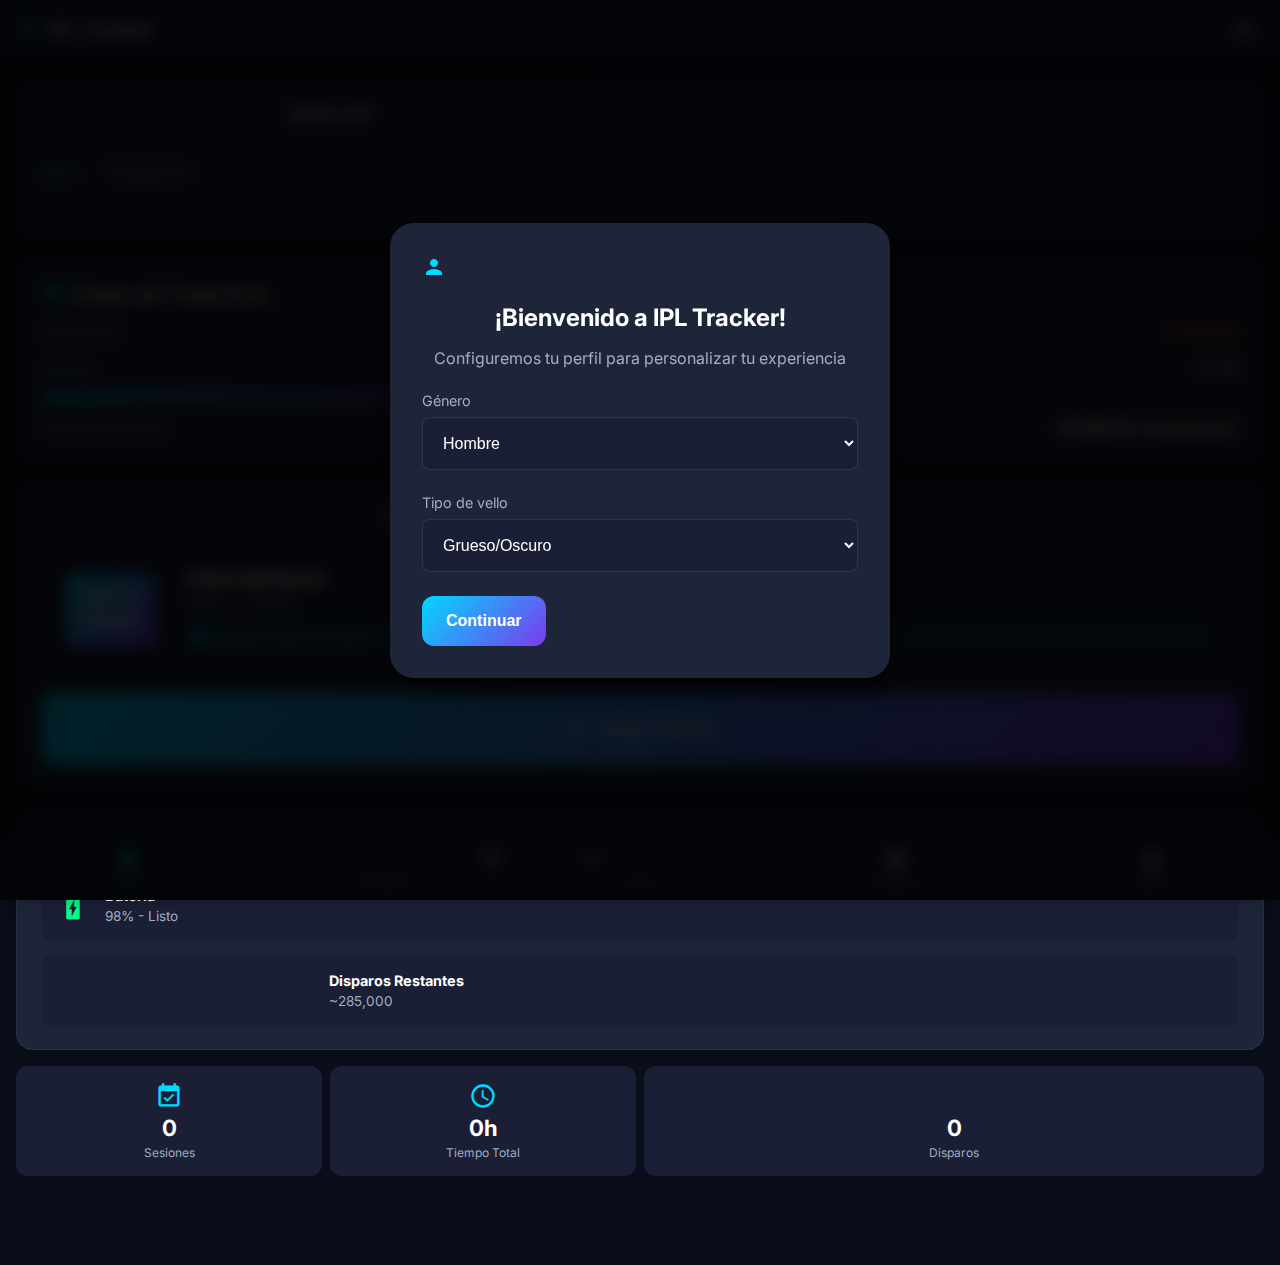
<file: indesx.html>
<!DOCTYPE html>
<html lang="es">
<head>
    <meta charset="UTF-8">
    <meta name="viewport" content="width=device-width, initial-scale=1.0, maximum-scale=1.0, user-scalable=no">
    <meta name="apple-mobile-web-app-capable" content="yes">
    <meta name="apple-mobile-web-app-status-bar-style" content="black-translucent">
    <meta name="apple-mobile-web-app-title" content="IPL Tracker">
    <meta name="theme-color" content="#0a0e1a">
    <meta name="description" content="Gestión inteligente de tratamiento IPL offline-first">
    
    <title>IPL Tracker - Gestión Inteligente</title>
    
    <link rel="manifest" href="/manifest.json">
    <link rel="stylesheet" href="/css/styles.css">
    
    <!-- Apple Touch Icons -->
    <link rel="apple-touch-icon" href="/icons/icon-192.png">
    <link rel="apple-touch-icon" sizes="152x152" href="/icons/icon-152.png">
    <link rel="apple-touch-icon" sizes="180x180" href="/icons/icon-180.png">
    
    <!-- Preconnect para APIs externas -->
    <link rel="preconnect" href="https://api.open-meteo.com">
    
    <!-- Material Icons CDN -->
    <link href="https://fonts.googleapis.com/icon?family=Material+Icons" rel="stylesheet">
    <link href="https://fonts.googleapis.com/css2?family=Inter:wght@300;400;500;600;700&display=swap" rel="stylesheet">
</head>
<body>
    <!-- Pantalla de Instalación (iOS) -->
    <div id="installPrompt" class="install-prompt" style="display: none;">
        <div class="install-content">
            <span class="material-icons">add_to_home_screen</span>
            <h3>Instalar IPL Tracker</h3>
            <p>Para una mejor experiencia, instala la app:</p>
            <ol>
                <li>Toca el botón de <strong>Compartir</strong> <span class="material-icons">ios_share</span></li>
                <li>Selecciona <strong>"Añadir a pantalla de inicio"</strong></li>
            </ol>
            <button id="dismissInstall" class="btn-secondary">Entendido</button>
        </div>
    </div>

    <!-- Modal de Onboarding -->
    <div id="onboardingModal" class="modal" style="display: none;">
        <div class="modal-content onboarding">
            <div class="onboarding-step active" data-step="1">
                <span class="material-icons onboarding-icon">person</span>
                <h2>¡Bienvenido a IPL Tracker!</h2>
                <p>Configuremos tu perfil para personalizar tu experiencia</p>
                <div class="form-group">
                    <label>Género</label>
                    <select id="userGender">
                        <option value="male" selected>Hombre</option>
                        <option value="female">Mujer</option>
                    </select>
                </div>
                <div class="form-group">
                    <label>Tipo de vello</label>
                    <select id="hairType">
                        <option value="thin">Fino/Claro</option>
                        <option value="medium">Medio</option>
                        <option value="thick" selected>Grueso/Oscuro</option>
                    </select>
                </div>
                <button class="btn-primary" onclick="nextOnboardingStep()">Continuar</button>
            </div>

            <div class="onboarding-step" data-step="2">
                <span class="material-icons onboarding-icon">calendar_today</span>
                <h2>Disponibilidad</h2>
                <p>¿Cuándo puedes hacer tus sesiones?</p>
                <div class="form-group">
                    <label>
                        <input type="radio" name="availability" value="weekend" checked>
                        Solo fines de semana (Sábado + Domingo)
                    </label>
                    <label>
                        <input type="radio" name="availability" value="flexible">
                        Cualquier día (Personalizar después)
                    </label>
                </div>
                <p class="info-text">
                    <span class="material-icons">info</span>
                    Recomendamos el modo "Weekend Split": Piernas el sábado, Torso el domingo
                </p>
                <button class="btn-secondary" onclick="prevOnboardingStep()">Atrás</button>
                <button class="btn-primary" onclick="nextOnboardingStep()">Continuar</button>
            </div>

            <div class="onboarding-step" data-step="3">
                <span class="material-icons onboarding-icon">palette</span>
                <h2>Tipo de Piel (Fitzpatrick)</h2>
                <p>Selecciona el color que mejor coincida con tu brazo</p>
                <div id="fitzpatrickSelector" class="fitzpatrick-grid">
                    <div class="fitz-option" data-type="1" style="background: #f5d7c5;">
                        <span>I</span>
                        <small>Muy clara</small>
                    </div>
                    <div class="fitz-option" data-type="2" style="background: #edc5a8;">
                        <span>II</span>
                        <small>Clara</small>
                    </div>
                    <div class="fitz-option" data-type="3" style="background: #d5a47a;" class="selected">
                        <span>III</span>
                        <small>Media</small>
                    </div>
                    <div class="fitz-option" data-type="4" style="background: #ae7d4f;">
                        <span>IV</span>
                        <small>Olivácea</small>
                    </div>
                    <div class="fitz-option" data-type="5" style="background: #8b5a3c;">
                        <span>V</span>
                        <small>Oscura</small>
                    </div>
                    <div class="fitz-option" data-type="6" style="background: #5c3c2e;">
                        <span>VI</span>
                        <small>Muy oscura</small>
                    </div>
                </div>
                <p class="info-text">
                    <span class="material-icons">tips_and_updates</span>
                    Sube el brillo de tu pantalla al máximo y compara con tu antebrazo
                </p>
                <button class="btn-secondary" onclick="prevOnboardingStep()">Atrás</button>
                <button class="btn-primary" onclick="nextOnboardingStep()">Continuar</button>
            </div>

            <div class="onboarding-step" data-step="4">
                <span class="material-icons onboarding-icon">event</span>
                <h2>Fecha de Inicio</h2>
                <p>¿Cuándo quieres empezar tu tratamiento?</p>
                <div class="form-group">
                    <label>Fecha de primera sesión</label>
                    <input type="date" id="startDate" min="2025-12-17">
                </div>
                <div class="phase-preview">
                    <h3>Tu Plan Personalizado:</h3>
                    <div class="phase-item">
                        <span class="material-icons">flash_on</span>
                        <div>
                            <strong>Fase 1: Ataque</strong>
                            <p>12 semanas - Sesiones semanales</p>
                        </div>
                    </div>
                    <div class="phase-item">
                        <span class="material-icons">trending_down</span>
                        <div>
                            <strong>Fase 2: Transición</strong>
                            <p>8 semanas - Sesiones quincenales</p>
                        </div>
                    </div>
                    <div class="phase-item">
                        <span class="material-icons">check_circle</span>
                        <div>
                            <strong>Fase 3: Mantenimiento</strong>
                            <p>Sesiones mensuales</p>
                        </div>
                    </div>
                </div>
                <button class="btn-secondary" onclick="prevOnboardingStep()">Atrás</button>
                <button class="btn-primary" onclick="completeOnboarding()">¡Empezar!</button>
            </div>
        </div>
    </div>

    <!-- Barra Superior -->
    <header class="app-header">
        <div class="header-left">
            <h1><span class="material-icons">flash_on</span> IPL Tracker</h1>
        </div>
        <div class="header-right">
            <button id="menuBtn" class="icon-btn">
                <span class="material-icons">menu</span>
            </button>
        </div>
    </header>

    <!-- Navegación Principal -->
    <nav class="bottom-nav">
        <button class="nav-item active" data-view="dashboard">
            <span class="material-icons">home</span>
            <span>Inicio</span>
        </button>
        <button class="nav-item" data-view="calendar">
            <span class="material-icons">calendar_today</span>
            <span>Calendario</span>
        </button>
        <button class="nav-item" data-view="zones">
            <span class="material-icons">accessibility_new</span>
            <span>Zonas</span>
        </button>
        <button class="nav-item" data-view="progress">
            <span class="material-icons">photo_camera</span>
            <span>Progreso</span>
        </button>
        <button class="nav-item" data-view="settings">
            <span class="material-icons">settings</span>
            <span>Ajustes</span>
        </button>
    </nav>
    <!-- Contenedor Principal -->
    <main class="app-main">
        
        <!-- VISTA 1: DASHBOARD -->
        <section id="dashboard" class="view active">
            <!-- Widget UV -->
            <div class="card uv-card">
                <div class="card-header">
                    <span class="material-icons">light_mode</span>
                    <h3>Índice UV</h3>
                </div>
                <div class="uv-display">
                    <div id="uvValue" class="uv-value">--</div>
                    <div id="uvStatus" class="uv-status">Cargando...</div>
                </div>
                <div id="uvWarning" class="warning-banner" style="display: none;">
                    <span class="material-icons">warning</span>
                    <p>Nivel UV alto. Evita exposición solar antes/después de la sesión.</p>
                </div>
            </div>

            <!-- Estado de Misión -->
            <div class="card mission-card">
                <div class="card-header">
                    <span class="material-icons">flag</span>
                    <h3>Estado del Tratamiento</h3>
                </div>
                <div class="mission-status">
                    <div class="status-row">
                        <span class="label">Fase Actual:</span>
                        <span id="currentPhase" class="value phase-attack">ATAQUE</span>
                    </div>
                    <div class="status-row">
                        <span class="label">Semana:</span>
                        <span id="currentWeek" class="value">4 / 12</span>
                    </div>
                    <div class="progress-bar">
                        <div id="phaseProgress" class="progress-fill" style="width: 33%;"></div>
                    </div>
                    <div class="status-row">
                        <span class="label">Próximo Protocolo:</span>
                        <span id="nextProtocol" class="value">HOMBROS (Degradado)</span>
                    </div>
                </div>
            </div>

            <!-- Próxima Sesión -->
            <div class="card next-session-card">
                <div class="card-header">
                    <span class="material-icons">calendar_month</span>
                    <h3>Próxima Sesión</h3>
                </div>
                <div class="next-session">
                    <div class="session-date">
                        <span id="nextDay" class="day">SÁBADO</span>
                        <span id="nextDate" class="date">21 DIC</span>
                    </div>
                    <div class="session-details">
                        <h4 id="nextTarget">TREN INFERIOR</h4>
                        <p id="nextZones">Piernas + Glúteos</p>
                        <div class="session-prep">
                            <span class="material-icons">info</span>
                            <small>Recuerda rasurar el viernes por la noche</small>
                        </div>
                    </div>
                </div>
                <button id="startSessionBtn" class="btn-primary btn-large">
                    <span class="material-icons">play_arrow</span>
                    Iniciar Sesión
                </button>
            </div>

            <!-- Estado del Dispositivo -->
            <div class="card device-card">
                <div class="card-header">
                    <span class="material-icons">devices</span>
                    <h3>Dispositivo IPL</h3>
                </div>
                <div class="device-status">
                    <div class="status-item">
                        <span class="material-icons status-ready">battery_charging_full</span>
                        <div>
                            <strong>Batería</strong>
                            <p id="deviceBattery">98% - Listo</p>
                        </div>
                    </div>
                    <div class="status-item">
                        <span class="material-icons">tungsten</span>
                        <div>
                            <strong>Disparos Restantes</strong>
                            <p id="shotsRemaining">~285,000</p>
                        </div>
                    </div>
                </div>
            </div>

            <!-- Estadísticas Rápidas -->
            <div class="stats-grid">
                <div class="stat-card">
                    <span class="material-icons">event_available</span>
                    <div class="stat-value" id="totalSessions">0</div>
                    <div class="stat-label">Sesiones</div>
                </div>
                <div class="stat-card">
                    <span class="material-icons">schedule</span>
                    <div class="stat-value" id="totalTime">0h</div>
                    <div class="stat-label">Tiempo Total</div>
                </div>
                <div class="stat-card">
                    <span class="material-icons">local_fire_department</span>
                    <div class="stat-value" id="totalShots">0</div>
                    <div class="stat-label">Disparos</div>
                </div>
            </div>
        </section>

        <!-- VISTA 2: CALENDARIO -->
        <section id="calendar" class="view">
            <div class="calendar-header">
                <button id="prevMonth" class="icon-btn">
                    <span class="material-icons">chevron_left</span>
                </button>
                <h2 id="calendarMonth">Diciembre 2025</h2>
                <button id="nextMonth" class="icon-btn">
                    <span class="material-icons">chevron_right</span>
                </button>
            </div>

            <!-- Leyenda -->
            <div class="calendar-legend">
                <div class="legend-item">
                    <span class="legend-icon legs">🦵</span>
                    <span>Tren Inferior</span>
                </div>
                <div class="legend-item">
                    <span class="legend-icon torso">👕</span>
                    <span>Torso</span>
                </div>
                <div class="legend-item">
                    <span class="legend-icon shoulders">💪</span>
                    <span>+ Hombros</span>
                </div>
                <div class="legend-item">
                    <span class="legend-icon rest">💤</span>
                    <span>Descanso</span>
                </div>
            </div>

            <!-- Grid del Calendario -->
            <div class="calendar-grid" id="calendarGrid">
                <!-- Se genera dinámicamente con JavaScript -->
            </div>

            <!-- Detalles de Sesión Seleccionada -->
            <div id="sessionDetails" class="card session-details" style="display: none;">
                <div class="card-header">
                    <h3 id="detailDate">Sábado 21 Diciembre</h3>
                    <button id="closeDetails" class="icon-btn">
                        <span class="material-icons">close</span>
                    </button>
                </div>
                <div id="detailContent">
                    <!-- Contenido dinámico -->
                </div>
            </div>
        </section>

        <!-- VISTA 3: ASISTENTE DE ZONAS -->
        <section id="zones" class="view">
            <div class="card">
                <div class="card-header">
                    <span class="material-icons">accessibility_new</span>
                    <h3>Mapa Corporal</h3>
                </div>
                <p class="section-description">Toca una zona para ver configuración y técnica recomendada</p>
            </div>

            <!-- SVG del Cuerpo -->
            <div class="body-map-container">
                <svg id="bodyMap" viewBox="0 0 300 600" xmlns="http://www.w3.org/2000/svg">
                    <!-- Cabeza -->
                    <circle cx="150" cy="40" r="25" fill="#1a1f35" stroke="#00d9ff" stroke-width="2"/>
                    
                    <!-- Cuello -->
                    <rect x="140" y="65" width="20" height="15" fill="#1a1f35" stroke="#00d9ff" stroke-width="1"/>
                    
                    <!-- Hombros (Zona Clave - Degradado) -->
                    <g id="zone-shoulders" class="body-zone clickable">
                        <ellipse cx="115" cy="95" rx="30" ry="20" fill="#2a3f5f" stroke="#ffa500" stroke-width="3" class="zone-highlight"/>
                        <ellipse cx="185" cy="95" rx="30" ry="20" fill="#2a3f5f" stroke="#ffa500" stroke-width="3" class="zone-highlight"/>
                        <text x="150" y="100" text-anchor="middle" fill="white" font-size="20">💪</text>
                    </g>
                    
                    <!-- Brazos -->
                    <g id="zone-arms" class="body-zone clickable">
                        <rect x="85" y="95" width="15" height="80" rx="7" fill="#1a1f35" stroke="#00d9ff" stroke-width="2"/>
                        <rect x="200" y="95" width="15" height="80" rx="7" fill="#1a1f35" stroke="#00d9ff" stroke-width="2"/>
                    </g>
                    
                    <!-- Pecho -->
                    <g id="zone-chest" class="body-zone clickable">
                        <rect x="110" y="80" width="80" height="60" rx="10" fill="#2a3f5f" stroke="#00d9ff" stroke-width="2" class="zone-highlight"/>
                        <text x="150" y="115" text-anchor="middle" fill="white" font-size="20">👕</text>
                    </g>
                    
                    <!-- Abdomen -->
                    <g id="zone-abdomen" class="body-zone clickable">
                        <rect x="115" y="140" width="70" height="70" rx="8" fill="#2a3f5f" stroke="#00d9ff" stroke-width="2" class="zone-highlight"/>
                        <line x1="150" y1="155" x2="150" y2="200" stroke="#00d9ff" stroke-width="1" opacity="0.3"/>
                        <line x1="130" y1="175" x2="170" y2="175" stroke="#00d9ff" stroke-width="1" opacity="0.3"/>
                    </g>
                    
                    <!-- Glúteos -->
                    <g id="zone-glutes" class="body-zone clickable">
                        <ellipse cx="135" cy="225" rx="20" ry="25" fill="#2a3f5f" stroke="#00d9ff" stroke-width="2" class="zone-highlight"/>
                        <ellipse cx="165" cy="225" rx="20" ry="25" fill="#2a3f5f" stroke="#00d9ff" stroke-width="2" class="zone-highlight"/>
                    </g>
                    
                    <!-- Muslos -->
                    <g id="zone-thighs" class="body-zone clickable">
                        <rect x="115" y="250" width="30" height="100" rx="15" fill="#2a3f5f" stroke="#00d9ff" stroke-width="2" class="zone-highlight"/>
                        <rect x="155" y="250" width="30" height="100" rx="15" fill="#2a3f5f" stroke="#00d9ff" stroke-width="2" class="zone-highlight"/>
                        <text x="150" y="305" text-anchor="middle" fill="white" font-size="25">🦵</text>
                    </g>
                    
                    <!-- Rodillas (Advertencia) -->
                    <circle cx="130" cy="355" r="12" fill="#ffa500" opacity="0.3"/>
                    <circle cx="170" cy="355" r="12" fill="#ffa500" opacity="0.3"/>
                    
                    <!-- Gemelos -->
                    <g id="zone-calves" class="body-zone clickable">
                        <rect x="120" y="370" width="25" height="80" rx="12" fill="#2a3f5f" stroke="#00d9ff" stroke-width="2" class="zone-highlight"/>
                        <rect x="155" y="370" width="25" height="80" rx="12" fill="#2a3f5f" stroke="#00d9ff" stroke-width="2" class="zone-highlight"/>
                    </g>
                    
                    <!-- Espinillas (Zona Sensible) -->
                    <line x1="127" y1="380" x2="127" y2="440" stroke="#ff4444" stroke-width="2" opacity="0.6"/>
                    <line x1="167" y1="380" x2="167" y2="440" stroke="#ff4444" stroke-width="2" opacity="0.6"/>
                    
                    <!-- Tobillos -->
                    <ellipse cx="132" cy="455" rx="10" ry="8" fill="#1a1f35" stroke="#00d9ff" stroke-width="1"/>
                    <ellipse cx="168" cy="455" rx="10" ry="8" fill="#1a1f35" stroke="#00d9ff" stroke-width="1"/>
                </svg>
            </div>

            <!-- Bottom Sheet de Información de Zona -->
            <div id="zoneSheet" class="bottom-sheet">
                <div class="sheet-handle"></div>
                <div class="sheet-content">
                    <h3 id="zoneName">Selecciona una zona</h3>
                    <div id="zoneInfo">
                        <!-- Contenido dinámico -->
                    </div>
                </div>
            </div>
        </section>

        <!-- VISTA 4: PROGRESO FOTOGRÁFICO -->
        <section id="progress" class="view">
            <div class="card">
                <div class="card-header">
                    <span class="material-icons">photo_camera</span>
                    <h3>Comparador Visual</h3>
                </div>
                <p class="section-description">Usa el modo "Ghost Overlay" para comparar tu progreso</p>
            </div>

            <div class="photo-tabs">
                <button class="tab-btn active" data-tab="capture">
                    <span class="material-icons">add_a_photo</span>
                    Nueva Foto
                </button>
                <button class="tab-btn" data-tab="gallery">
                    <span class="material-icons">collections</span>
                    Galería
                </button>
                <button class="tab-btn" data-tab="compare">
                    <span class="material-icons">compare</span>
                    Comparar
                </button>
            </div>

            <!-- Tab: Captura -->
            <div id="captureTab" class="tab-content active">
                <div class="camera-container">
                    <video id="cameraPreview" autoplay playsinline></video>
                    <canvas id="ghostOverlay" class="ghost-layer"></canvas>
                    <div class="camera-controls">
                        <div class="control-group">
                            <label>
                                <input type="checkbox" id="enableGhost">
                                <span>Activar Modo Fantasma</span>
                            </label>
                            <label>
                                <span>Opacidad: <span id="opacityValue">30</span>%</span>
                                <input type="range" id="ghostOpacity" min="0" max="100" value="30">
                            </label>
                        </div>
                        <div class="control-group">
                            <label>Zona a fotografiar:</label>
                            <select id="photoZone">
                                <option value="chest">Pecho</option>
                                <option value="abdomen">Abdomen</option>
                                <option value="shoulders">Hombros</option>
                                <option value="thighs">Muslos</option>
                                <option value="calves">Gemelos</option>
                            </select>
                        </div>
                    </div>
                    <div class="capture-buttons">
                        <button id="startCamera" class="btn-primary">
                            <span class="material-icons">videocam</span>
                            Activar Cámara
                        </button>
                        <button id="capturePhoto" class="btn-primary" style="display: none;">
                            <span class="material-icons">camera</span>
                            Capturar
                        </button>
                        <button id="stopCamera" class="btn-secondary" style="display: none;">
                            <span class="material-icons">videocam_off</span>
                            Detener
                        </button>
                    </div>
                </div>
            </div>

            <!-- Tab: Galería -->
            <div id="galleryTab" class="tab-content">
                <div id="photoGallery" class="photo-grid">
                    <div class="empty-state">
                        <span class="material-icons">photo_library</span>
                        <p>No hay fotos guardadas</p>
                        <small>Captura tu primera foto de referencia</small>
                    </div>
                </div>
            </div>

            <!-- Tab: Comparador -->
            <div id="compareTab" class="tab-content">
                <div class="compare-container">
                    <div class="compare-selector">
                        <div class="compare-column">
                            <h4>Foto Antigua</h4>
                            <select id="compareOld" class="compare-select">
                                <option value="">Seleccionar...</option>
                            </select>
                            <canvas id="compareCanvasOld" class="compare-canvas"></canvas>
                        </div>
                        <div class="compare-column">
                            <h4>Foto Nueva</h4>
                            <select id="compareNew" class="compare-select">
                                <option value="">Seleccionar...</option>
                            </select>
                            <canvas id="compareCanvasNew" class="compare-canvas"></canvas>
                        </div>
                    </div>
                    <div class="compare-controls">
                        <button id="generateFlicker" class="btn-primary">
                            <span class="material-icons">animation</span>
                            Generar Animación
                        </button>
                    </div>
                    <div id="flickerResult" class="flicker-result" style="display: none;">
                        <canvas id="flickerCanvas"></canvas>
                        <button id="downloadFlicker" class="btn-secondary">
                            <span class="material-icons">download</span>
                            Descargar GIF
                        </button>
                    </div>
                </div>
            </div>
        </section>

        <!-- VISTA 5: AJUSTES -->
        <section id="settings" class="view">
            <div class="card">
                <div class="card-header">
                    <span class="material-icons">settings</span>
                    <h3>Configuración</h3>
                </div>
                
                <div class="settings-group">
                    <h4>Perfil de Usuario</h4>
                    <div class="setting-item">
                        <label>Tipo de piel (Fitzpatrick)</label>
                        <select id="settingsSkinType">
                            <option value="1">Tipo I - Muy clara</option>
                            <option value="2">Tipo II - Clara</option>
                            <option value="3" selected>Tipo III - Media</option>
                            <option value="4">Tipo IV - Olivácea</option>
                            <option value="5">Tipo V - Oscura</option>
                            <option value="6">Tipo VI - Muy oscura</option>
                        </select>
                    </div>
                    <div class="setting-item">
                        <label>Tipo de vello</label>
                        <select id="settingsHairType">
                            <option value="thin">Fino/Claro</option>
                            <option value="medium">Medio</option>
                            <option value="thick" selected>Grueso/Oscuro</option>
                        </select>
                    </div>
                </div>

                <div class="settings-group">
                    <h4>Notificaciones</h4>
                    <div class="setting-item">
                        <label>
                            <input type="checkbox" id="notificationsEnabled" checked>
                            <span>Activar recordatorios</span>
                        </label>
                    </div>
                    <div class="setting-item">
                        <label>Anticipación del recordatorio</label>
                        <select id="notificationTiming">
                            <option value="1">1 día antes</option>
                            <option value="2" selected>2 días antes</option>
                            <option value="3">3 días antes</option>
                        </select>
                    </div>
                    <button id="testNotification" class="btn-secondary">
                        <span class="material-icons">notifications</span>
                        Probar Notificación
                    </button>
                </div>

                <div class="settings-group">
                    <h4>Datos y Privacidad</h4>
                    <div class="setting-item">
                        <button id="exportData" class="btn-secondary btn-block">
                            <span class="material-icons">download</span>
                            Exportar Copia de Seguridad
                        </button>
                    </div>
                    <div class="setting-item">
                        <button id="importData" class="btn-secondary btn-block">
                            <span class="material-icons">upload</span>
                            Importar Datos
                        </button>
                        <input type="file" id="importFile" accept=".json" style="display: none;">
                    </div>
                    <div class="setting-item warning">
                        <button id="clearData" class="btn-danger btn-block">
                            <span class="material-icons">delete_forever</span>
                            Borrar Todos los Datos
                        </button>
                        <small>⚠️ Esta acción no se puede deshacer</small>
                    </div>
                </div>

                <div class="settings-group">
                    <h4>Información</h4>
                    <div class="setting-item">
                        <span>Versión de la App</span>
                        <span>1.0.0</span>
                    </div>
                    <div class="setting-item">
                        <span>Almacenamiento usado</span>
                        <span id="storageUsed">Calculando...</span>
                    </div>
                </div>
            </div>
        </section>

    </main>

    <!-- Modal de Sesión Activa -->
    <div id="sessionModal" class="modal" style="display: none;">
        <div class="modal-content session-active">
            <div class="session-header">
                <h2 id="sessionTitle">Sesión: Tren Inferior</h2>
                <button id="closeSession" class="icon-btn">
                    <span class="material-icons">close</span>
                </button>
            </div>
            
            <div class="session-timer">
                <span class="material-icons">timer</span>
                <div id="sessionTime" class="timer-display">00:00</div>
            </div>

            <div class="zone-checklist" id="sessionChecklist">
                <!-- Se genera dinámicamente -->
            </div>

            <div class="session-notes">
                <label>Notas de la sesión (opcional):</label>
                <textarea id="sessionNotes" placeholder="Ej: Nivel 5 en muslos, sensación normal"></textarea>
            </div>

            <button id="completeSession" class="btn-primary btn-large">
                <span class="material-icons">check_circle</span>
                Completar Sesión
            </button>
        </div>
    </div>

    <!-- Scripts -->
    <script src="/js/db.js"></script>
    <script src="/js/calendar.js"></script>
    <script src="/js/weather.js"></script>
    <script src="/js/camera.js"></script>
    <script src="/js/app.js"></script>
</body>
</html>
</file>
<file: css/styles.css>
/* =====================================================
   IPL TRACKER - ESTILOS PRINCIPALES
   ===================================================== */

:root {
  /* Colores base */
  --bg-primary: #0a0e1a;
  --bg-secondary: #1a1f35;
  --bg-card: #1e2538;
  --bg-hover: #252b42;
  
  /* Acentos */
  --accent-primary: #00d9ff;
  --accent-secondary: #7c3aed;
  --accent-warning: #ffa500;
  --accent-danger: #ff4444;
  --accent-success: #00ff88;
  
  /* Textos */
  --text-primary: #ffffff;
  --text-secondary: #a0aec0;
  --text-muted: #718096;
  
  /* Fases */
  --phase-attack: #ff4444;
  --phase-transition: #ffa500;
  --phase-maintenance: #00ff88;
  
  /* Sombras */
  --shadow-sm: 0 2px 8px rgba(0, 0, 0, 0.3);
  --shadow-md: 0 4px 16px rgba(0, 0, 0, 0.4);
  --shadow-lg: 0 8px 32px rgba(0, 0, 0, 0.5);
  
  /* Transiciones */
  --transition-fast: 0.2s ease;
  --transition-normal: 0.3s ease;
  
  /* Espaciado */
  --spacing-xs: 4px;
  --spacing-sm: 8px;
  --spacing-md: 16px;
  --spacing-lg: 24px;
  --spacing-xl: 32px;
}

/* =====================================================
   RESET Y BASE
   ===================================================== */

* {
  margin: 0;
  padding: 0;
  box-sizing: border-box;
}

html {
  -webkit-text-size-adjust: 100%;
  -webkit-tap-highlight-color: transparent;
}

body {
  font-family: 'Inter', -apple-system, BlinkMacSystemFont, 'Segoe UI', sans-serif;
  background: var(--bg-primary);
  color: var(--text-primary);
  overflow-x: hidden;
  -webkit-font-smoothing: antialiased;
  -moz-osx-font-smoothing: grayscale;
}

/* =====================================================
   HEADER
   ===================================================== */

.app-header {
  position: fixed;
  top: 0;
  left: 0;
  right: 0;
  height: 60px;
  background: var(--bg-secondary);
  display: flex;
  align-items: center;
  justify-content: space-between;
  padding: 0 var(--spacing-md);
  z-index: 100;
  box-shadow: var(--shadow-md);
  border-bottom: 1px solid rgba(0, 217, 255, 0.1);
}

.header-left h1 {
  font-size: 1.25rem;
  font-weight: 600;
  display: flex;
  align-items: center;
  gap: var(--spacing-sm);
}

.header-left h1 .material-icons {
  color: var(--accent-primary);
  font-size: 1.5rem;
}

.icon-btn {
  background: transparent;
  border: none;
  color: var(--text-primary);
  width: 40px;
  height: 40px;
  border-radius: 50%;
  display: flex;
  align-items: center;
  justify-content: center;
  cursor: pointer;
  transition: background var(--transition-fast);
}

.icon-btn:hover {
  background: var(--bg-hover);
}

.icon-btn:active {
  transform: scale(0.95);
}

/* =====================================================
   NAVEGACIÓN INFERIOR
   ===================================================== */

.bottom-nav {
  position: fixed;
  bottom: 0;
  left: 0;
  right: 0;
  height: 65px;
  background: var(--bg-secondary);
  display: flex;
  justify-content: space-around;
  align-items: center;
  z-index: 100;
  box-shadow: 0 -2px 16px rgba(0, 0, 0, 0.3);
  border-top: 1px solid rgba(0, 217, 255, 0.1);
  padding-bottom: env(safe-area-inset-bottom);
}

.nav-item {
  background: transparent;
  border: none;
  color: var(--text-secondary);
  display: flex;
  flex-direction: column;
  align-items: center;
  gap: 4px;
  padding: var(--spacing-sm);
  cursor: pointer;
  transition: all var(--transition-fast);
  flex: 1;
  max-width: 80px;
}

.nav-item .material-icons {
  font-size: 24px;
  transition: transform var(--transition-fast);
}

.nav-item span:last-child {
  font-size: 0.7rem;
  font-weight: 500;
}

.nav-item.active {
  color: var(--accent-primary);
}

.nav-item.active .material-icons {
  transform: scale(1.1);
}

.nav-item:hover {
  color: var(--text-primary);
}

/* =====================================================
   CONTENEDOR PRINCIPAL
   ===================================================== */

.app-main {
  margin-top: 60px;
  margin-bottom: 65px;
  padding: var(--spacing-md);
  min-height: calc(100vh - 125px);
  padding-bottom: calc(var(--spacing-lg) + env(safe-area-inset-bottom));
}

.view {
  display: none;
  animation: fadeIn 0.3s ease;
}

.view.active {
  display: block;
}

@keyframes fadeIn {
  from {
    opacity: 0;
    transform: translateY(10px);
  }
  to {
    opacity: 1;
    transform: translateY(0);
  }
}

/* =====================================================
   TARJETAS
   ===================================================== */

.card {
  background: var(--bg-card);
  border-radius: 16px;
  padding: var(--spacing-lg);
  margin-bottom: var(--spacing-md);
  box-shadow: var(--shadow-sm);
  border: 1px solid rgba(255, 255, 255, 0.05);
}

.card-header {
  display: flex;
  align-items: center;
  gap: var(--spacing-sm);
  margin-bottom: var(--spacing-md);
}

.card-header .material-icons {
  color: var(--accent-primary);
  font-size: 24px;
}

.card-header h3 {
  font-size: 1.1rem;
  font-weight: 600;
}

.section-description {
  color: var(--text-secondary);
  font-size: 0.9rem;
  margin-top: var(--spacing-sm);
}

/* =====================================================
   DASHBOARD
   ===================================================== */

/* Widget UV */
.uv-card {
  background: linear-gradient(135deg, var(--bg-card) 0%, #1a2540 100%);
}

.uv-display {
  display: flex;
  align-items: center;
  gap: var(--spacing-lg);
  margin: var(--spacing-md) 0;
}

.uv-value {
  font-size: 3rem;
  font-weight: 700;
  background: linear-gradient(135deg, var(--accent-primary), var(--accent-secondary));
  -webkit-background-clip: text;
  -webkit-text-fill-color: transparent;
  background-clip: text;
}

.uv-status {
  flex: 1;
  font-size: 1.1rem;
  color: var(--text-secondary);
}

.warning-banner {
  background: rgba(255, 165, 0, 0.1);
  border: 1px solid var(--accent-warning);
  border-radius: 8px;
  padding: var(--spacing-md);
  display: flex;
  align-items: center;
  gap: var(--spacing-sm);
  margin-top: var(--spacing-md);
}

.warning-banner .material-icons {
  color: var(--accent-warning);
  font-size: 24px;
}

.warning-banner p {
  color: var(--accent-warning);
  font-size: 0.9rem;
}

/* Estado de Misión */
.mission-status {
  display: flex;
  flex-direction: column;
  gap: var(--spacing-md);
}

.status-row {
  display: flex;
  justify-content: space-between;
  align-items: center;
}

.status-row .label {
  color: var(--text-secondary);
  font-size: 0.9rem;
}

.status-row .value {
  font-weight: 600;
  font-size: 1rem;
}

.phase-attack {
  color: var(--phase-attack);
  text-transform: uppercase;
  letter-spacing: 1px;
}

.phase-transition {
  color: var(--phase-transition);
}

.phase-maintenance {
  color: var(--phase-maintenance);
}

.progress-bar {
  width: 100%;
  height: 8px;
  background: var(--bg-secondary);
  border-radius: 4px;
  overflow: hidden;
}

.progress-fill {
  height: 100%;
  background: linear-gradient(90deg, var(--accent-primary), var(--accent-secondary));
  border-radius: 4px;
  transition: width 0.5s ease;
}

/* Próxima Sesión */
.next-session {
  display: flex;
  gap: var(--spacing-lg);
  align-items: center;
  padding: var(--spacing-lg);
  background: var(--bg-secondary);
  border-radius: 12px;
  margin-bottom: var(--spacing-md);
}

.session-date {
  display: flex;
  flex-direction: column;
  align-items: center;
  justify-content: center;
  min-width: 80px;
  padding: var(--spacing-md);
  background: linear-gradient(135deg, var(--accent-primary), var(--accent-secondary));
  border-radius: 12px;
}

.session-date .day {
  font-size: 0.8rem;
  font-weight: 700;
  letter-spacing: 1px;
}

.session-date .date {
  font-size: 1.2rem;
  font-weight: 700;
  margin-top: 4px;
}

.session-details {
  flex: 1;
}

.session-details h4 {
  font-size: 1.2rem;
  margin-bottom: var(--spacing-xs);
}

.session-details p {
  color: var(--text-secondary);
  font-size: 0.9rem;
}

.session-prep {
  display: flex;
  align-items: center;
  gap: var(--spacing-xs);
  margin-top: var(--spacing-sm);
  padding: var(--spacing-sm);
  background: rgba(0, 217, 255, 0.1);
  border-radius: 6px;
}

.session-prep .material-icons {
  font-size: 16px;
  color: var(--accent-primary);
}

.session-prep small {
  font-size: 0.8rem;
  color: var(--accent-primary);
}

/* Dispositivo */
.device-status {
  display: flex;
  flex-direction: column;
  gap: var(--spacing-md);
}

.status-item {
  display: flex;
  align-items: center;
  gap: var(--spacing-md);
  padding: var(--spacing-md);
  background: var(--bg-secondary);
  border-radius: 8px;
}

.status-item .material-icons {
  font-size: 32px;
}

.status-item .status-ready {
  color: var(--accent-success);
}

.status-item strong {
  display: block;
  margin-bottom: 4px;
  font-size: 0.9rem;
}

.status-item p {
  color: var(--text-secondary);
  font-size: 0.85rem;
}

/* Estadísticas */
.stats-grid {
  display: grid;
  grid-template-columns: repeat(3, 1fr);
  gap: var(--spacing-sm);
}

.stat-card {
  background: var(--bg-secondary);
  border-radius: 12px;
  padding: var(--spacing-md);
  text-align: center;
  display: flex;
  flex-direction: column;
  align-items: center;
  gap: var(--spacing-xs);
}

.stat-card .material-icons {
  color: var(--accent-primary);
  font-size: 28px;
}

.stat-value {
  font-size: 1.4rem;
  font-weight: 700;
  color: var(--text-primary);
}

.stat-label {
  font-size: 0.75rem;
  color: var(--text-secondary);
}

/* =====================================================
   CALENDARIO
   ===================================================== */

.calendar-header {
  display: flex;
  align-items: center;
  justify-content: space-between;
  margin-bottom: var(--spacing-lg);
  padding: 0 var(--spacing-sm);
}

.calendar-header h2 {
  font-size: 1.3rem;
  font-weight: 600;
}

.calendar-legend {
  display: flex;
  gap: var(--spacing-md);
  margin-bottom: var(--spacing-lg);
  padding: var(--spacing-md);
  background: var(--bg-card);
  border-radius: 12px;
  overflow-x: auto;
  flex-wrap: wrap;
}

.legend-item {
  display: flex;
  align-items: center;
  gap: 6px;
  font-size: 0.85rem;
  color: var(--text-secondary);
  white-space: nowrap;
}

.legend-icon {
  font-size: 1.2rem;
}

.calendar-grid {
  display: grid;
  grid-template-columns: repeat(7, 1fr);
  gap: 8px;
  margin-bottom: var(--spacing-lg);
}

.calendar-day {
  aspect-ratio: 1;
  display: flex;
  flex-direction: column;
  align-items: center;
  justify-content: center;
  background: var(--bg-card);
  border-radius: 8px;
  font-size: 0.9rem;
  position: relative;
  cursor: pointer;
  transition: all var(--transition-fast);
  border: 2px solid transparent;
}

.calendar-day.header {
  background: transparent;
  font-weight: 600;
  color: var(--text-secondary);
  font-size: 0.75rem;
  cursor: default;
}

.calendar-day.empty {
  background: transparent;
  cursor: default;
}

.calendar-day.session {
  border-color: var(--accent-primary);
  background: rgba(0, 217, 255, 0.1);
}

.calendar-day.completed {
  background: rgba(0, 255, 136, 0.1);
  border-color: var(--accent-success);
}

.calendar-day.rest {
  background: rgba(124, 58, 237, 0.1);
  border-color: var(--accent-secondary);
}

.calendar-day:not(.header):not(.empty):hover {
  transform: scale(1.05);
  box-shadow: var(--shadow-md);
}

.calendar-day .day-number {
  font-weight: 600;
  margin-bottom: 4px;
}

.calendar-day .day-icon {
  font-size: 1.1rem;
}

.calendar-day .check-mark {
  position: absolute;
  top: 2px;
  right: 2px;
  width: 16px;
  height: 16px;
  background: var(--accent-success);
  border-radius: 50%;
  display: flex;
  align-items: center;
  justify-content: center;
  font-size: 10px;
}

/* Detalles de Sesión */
.session-details {
  position: relative;
  animation: slideUp 0.3s ease;
}

@keyframes slideUp {
  from {
    opacity: 0;
    transform: translateY(20px);
  }
  to {
    opacity: 1;
    transform: translateY(0);
  }
}

.session-details .card-header {
  display: flex;
  justify-content: space-between;
  align-items: center;
}

/* =====================================================
   MAPA CORPORAL
   ===================================================== */

.body-map-container {
  background: var(--bg-card);
  border-radius: 16px;
  padding: var(--spacing-lg);
  display: flex;
  justify-content: center;
  margin-bottom: var(--spacing-lg);
}

#bodyMap {
  max-width: 300px;
  width: 100%;
  height: auto;
}

.body-zone {
  cursor: pointer;
  transition: all var(--transition-fast);
}

.body-zone.clickable:hover .zone-highlight {
  filter: brightness(1.3);
  stroke-width: 4;
}

.body-zone.clickable:active {
  transform: scale(0.98);
}

/* Bottom Sheet */
.bottom-sheet {
  position: fixed;
  bottom: 65px;
  left: 0;
  right: 0;
  background: var(--bg-card);
  border-radius: 24px 24px 0 0;
  box-shadow: var(--shadow-lg);
  transform: translateY(100%);
  transition: transform var(--transition-normal);
  z-index: 99;
  max-height: 60vh;
  overflow-y: auto;
}

.bottom-sheet.open {
  transform: translateY(0);
}

.sheet-handle {
  width: 40px;
  height: 4px;
  background: var(--text-muted);
  border-radius: 2px;
  margin: var(--spacing-md) auto;
}

.sheet-content {
  padding: 0 var(--spacing-lg) var(--spacing-lg);
}

.sheet-content h3 {
  font-size: 1.3rem;
  margin-bottom: var(--spacing-md);
  color: var(--accent-primary);
}

.zone-info-item {
  background: var(--bg-secondary);
  border-radius: 8px;
  padding: var(--spacing-md);
  margin-bottom: var(--spacing-sm);
}

.zone-info-item strong {
  display: block;
  color: var(--accent-primary);
  margin-bottom: var(--spacing-xs);
  font-size: 0.9rem;
}

.zone-info-item p {
  color: var(--text-secondary);
  font-size: 0.85rem;
  line-height: 1.5;
}

/* =====================================================
   PROGRESO FOTOGRÁFICO
   ===================================================== */

.photo-tabs {
  display: flex;
  gap: var(--spacing-sm);
  margin-bottom: var(--spacing-lg);
  background: var(--bg-card);
  border-radius: 12px;
  padding: 4px;
}

.tab-btn {
  flex: 1;
  background: transparent;
  border: none;
  color: var(--text-secondary);
  padding: var(--spacing-md);
  border-radius: 8px;
  font-size: 0.85rem;
  font-weight: 500;
  cursor: pointer;
  transition: all var(--transition-fast);
  display: flex;
  align-items: center;
  justify-content: center;
  gap: 6px;
}

.tab-btn .material-icons {
  font-size: 18px;
}

.tab-btn.active {
  background: var(--accent-primary);
  color: var(--bg-primary);
}

.tab-btn:hover:not(.active) {
  background: var(--bg-hover);
  color: var(--text-primary);
}

.tab-content {
  display: none;
}

.tab-content.active {
  display: block;
  animation: fadeIn 0.3s ease;
}

/* Cámara */
.camera-container {
  background: var(--bg-card);
  border-radius: 16px;
  padding: var(--spacing-lg);
  position: relative;
}

#cameraPreview {
  width: 100%;
  max-height: 400px;
  object-fit: cover;
  border-radius: 12px;
  background: #000;
  display: none;
}

#cameraPreview.active {
  display: block;
}

#ghostOverlay {
  position: absolute;
  top: var(--spacing-lg);
  left: var(--spacing-lg);
  right: var(--spacing-lg);
  max-height: 400px;
  pointer-events: none;
  border-radius: 12px;
  display: none;
}

#ghostOverlay.active {
  display: block;
}

.camera-controls {
  margin-top: var(--spacing-md);
  display: flex;
  flex-direction: column;
  gap: var(--spacing-md);
}

.control-group {
  display: flex;
  flex-direction: column;
  gap: var(--spacing-sm);
}

.control-group label {
  display: flex;
  align-items: center;
  gap: var(--spacing-sm);
  color: var(--text-secondary);
  font-size: 0.9rem;
}

.control-group input[type="checkbox"] {
  width: 20px;
  height: 20px;
  accent-color: var(--accent-primary);
}

.control-group input[type="range"] {
  flex: 1;
  accent-color: var(--accent-primary);
}

.control-group select {
  background: var(--bg-secondary);
  color: var(--text-primary);
  border: 1px solid rgba(255, 255, 255, 0.1);
  border-radius: 8px;
  padding: var(--spacing-sm) var(--spacing-md);
  font-size: 0.9rem;
}

.capture-buttons {
  display: flex;
  gap: var(--spacing-sm);
  margin-top: var(--spacing-md);
}

.capture-buttons button {
  flex: 1;
}

/* Galería */
.photo-grid {
  display: grid;
  grid-template-columns: repeat(auto-fill, minmax(150px, 1fr));
  gap: var(--spacing-md);
}

.photo-item {
  position: relative;
  aspect-ratio: 3/4;
  border-radius: 12px;
  overflow: hidden;
  cursor: pointer;
  box-shadow: var(--shadow-sm);
  transition: transform var(--transition-fast);
}

.photo-item:hover {
  transform: scale(1.05);
}

.photo-item img {
  width: 100%;
  height: 100%;
  object-fit: cover;
}

.photo-item .photo-info {
  position: absolute;
  bottom: 0;
  left: 0;
  right: 0;
  background: linear-gradient(to top, rgba(0,0,0,0.8), transparent);
  padding: var(--spacing-sm);
  color: white;
  font-size: 0.75rem;
}

.empty-state {
  grid-column: 1 / -1;
  text-align: center;
  padding: var(--spacing-xl);
  color: var(--text-secondary);
}

.empty-state .material-icons {
  font-size: 64px;
  opacity: 0.3;
  margin-bottom: var(--spacing-md);
}

/* Comparador */
.compare-container {
  background: var(--bg-card);
  border-radius: 16px;
  padding: var(--spacing-lg);
}

.compare-selector {
  display: grid;
  grid-template-columns: 1fr 1fr;
  gap: var(--spacing-md);
  margin-bottom: var(--spacing-lg);
}

.compare-column h4 {
  font-size: 0.9rem;
  margin-bottom: var(--spacing-sm);
  color: var(--text-secondary);
}

.compare-select {
  width: 100%;
  background: var(--bg-secondary);
  color: var(--text-primary);
  border: 1px solid rgba(255, 255, 255, 0.1);
  border-radius: 8px;
  padding: var(--spacing-sm);
  margin-bottom: var(--spacing-sm);
}

.compare-canvas {
  width: 100%;
  height: 200px;
  background: var(--bg-secondary);
  border-radius: 8px;
  object-fit: cover;
}

.flicker-result {
  margin-top: var(--spacing-lg);
  text-align: center;
}

#flickerCanvas {
  width: 100%;
  max-width: 400px;
  border-radius: 12px;
  margin-bottom: var(--spacing-md);
}

/* =====================================================
   BOTONES
   ===================================================== */

.btn-primary,
.btn-secondary,
.btn-danger {
  border: none;
  border-radius: 12px;
  padding: var(--spacing-md) var(--spacing-lg);
  font-size: 1rem;
  font-weight: 600;
  cursor: pointer;
  transition: all var(--transition-fast);
  display: inline-flex;
  align-items: center;
  justify-content: center;
  gap: var(--spacing-sm);
}

.btn-primary {
  background: linear-gradient(135deg, var(--accent-primary), var(--accent-secondary));
  color: white;
}

.btn-primary:hover {
  transform: translateY(-2px);
  box-shadow: var(--shadow-md);
}

.btn-primary:active {
  transform: translateY(0);
}

.btn-secondary {
  background: var(--bg-secondary);
  color: var(--text-primary);
  border: 1px solid rgba(255, 255, 255, 0.1);
}

.btn-secondary:hover {
  background: var(--bg-hover);
}

.btn-danger {
  background: rgba(255, 68, 68, 0.1);
  color: var(--accent-danger);
  border: 1px solid var(--accent-danger);
}

.btn-danger:hover {
  background: var(--accent-danger);
  color: white;
}

.btn-large {
  padding: var(--spacing-lg) var(--spacing-xl);
  font-size: 1.1rem;
  width: 100%;
}

.btn-block {
  width: 100%;
}

/* =====================================================
   MODALES
   ===================================================== */

.modal {
  position: fixed;
  top: 0;
  left: 0;
  right: 0;
  bottom: 0;
  background: rgba(0, 0, 0, 0.85);
  backdrop-filter: blur(8px);
  z-index: 1000;
  display: flex;
  align-items: center;
  justify-content: center;
  padding: var(--spacing-md);
  animation: fadeIn 0.3s ease;
}

.modal-content {
  background: var(--bg-card);
  border-radius: 24px;
  max-width: 500px;
  width: 100%;
  max-height: 90vh;
  overflow-y: auto;
  box-shadow: var(--shadow-lg);
  animation: slideUp 0.3s ease;
}

/* Onboarding */
.onboarding {
  padding: var(--spacing-xl);
}

.onboarding-step {
  display: none;
}

.onboarding-step.active {
  display: block;
  animation: fadeIn 0.3s ease;
}

.onboarding-icon {
  font-size: 64px;
  color: var(--accent-primary);
  display: block;
  text-align: center;
  margin-bottom: var(--spacing-lg);
}

.onboarding h2 {
  text-align: center;
  margin-bottom: var(--spacing-md);
  font-size: 1.5rem;
}

.onboarding p {
  text-align: center;
  color: var(--text-secondary);
  margin-bottom: var(--spacing-lg);
}

.form-group {
  margin-bottom: var(--spacing-lg);
}

.form-group label {
  display: block;
  margin-bottom: var(--spacing-sm);
  color: var(--text-secondary);
  font-size: 0.9rem;
}

.form-group select,
.form-group input[type="date"] {
  width: 100%;
  background: var(--bg-secondary);
  color: var(--text-primary);
  border: 1px solid rgba(255, 255, 255, 0.1);
  border-radius: 8px;
  padding: var(--spacing-md);
  font-size: 1rem;
}

.form-group input[type="radio"] {
  accent-color: var(--accent-primary);
  margin-right: var(--spacing-sm);
}

.info-text {
  background: rgba(0, 217, 255, 0.1);
  border: 1px solid rgba(0, 217, 255, 0.3);
  border-radius: 8px;
  padding: var(--spacing-md);
  display: flex;
  align-items: flex-start;
  gap: var(--spacing-sm);
  font-size: 0.85rem;
  color: var(--accent-primary);
  margin-top: var(--spacing-md);
}

.info-text .material-icons {
  font-size: 20px;
  flex-shrink: 0;
}

/* Fitzpatrick Selector */
.fitzpatrick-grid {
  display: grid;
  grid-template-columns: repeat(3, 1fr);
  gap: var(--spacing-md);
  margin-bottom: var(--spacing-lg);
}

.fitz-option {
  aspect-ratio: 1;
  border-radius: 12px;
  display: flex;
  flex-direction: column;
  align-items: center;
  justify-content: center;
  cursor: pointer;
  border: 3px solid transparent;
  transition: all var(--transition-fast);
  box-shadow: var(--shadow-sm);
}

.fitz-option span {
  font-size: 1.5rem;
  font-weight: 700;
  color: white;
  text-shadow: 0 2px 4px rgba(0, 0, 0, 0.5);
}

.fitz-option small {
  font-size: 0.7rem;
  color: white;
  text-shadow: 0 1px 2px rgba(0, 0, 0, 0.5);
  margin-top: 4px;
}

.fitz-option:hover {
  transform: scale(1.05);
}

.fitz-option.selected {
  border-color: var(--accent-primary);
  box-shadow: 0 0 0 4px rgba(0, 217, 255, 0.2);
}

/* Fases Preview */
.phase-preview {
  background: var(--bg-secondary);
  border-radius: 12px;
  padding: var(--spacing-lg);
  margin-top: var(--spacing-lg);
}

.phase-preview h3 {
  font-size: 1rem;
  margin-bottom: var(--spacing-md);
  color: var(--text-secondary);
}

.phase-item {
  display: flex;
  align-items: flex-start;
  gap: var(--spacing-md);
  margin-bottom: var(--spacing-md);
}

.phase-item:last-child {
  margin-bottom: 0;
}

.phase-item .material-icons {
  color: var(--accent-primary);
  font-size: 28px;
  flex-shrink: 0;
}

.phase-item strong {
  display: block;
  margin-bottom: 4px;
  font-size: 0.95rem;
}

.phase-item p {
  color: var(--text-secondary);
  font-size: 0.85rem;
}

/* Sesión Activa */
.session-active {
  padding: var(--spacing-xl);
}

.session-header {
  display: flex;
  justify-content: space-between;
  align-items: center;
  margin-bottom: var(--spacing-lg);
}

.session-timer {
  text-align: center;
  padding: var(--spacing-xl);
  background: var(--bg-secondary);
  border-radius: 16px;
  margin-bottom: var(--spacing-lg);
}

.session-timer .material-icons {
  font-size: 48px;
  color: var(--accent-primary);
  margin-bottom: var(--spacing-sm);
}

.timer-display {
  font-size: 3rem;
  font-weight: 700;
  color: var(--text-primary);
}

.zone-checklist {
  margin-bottom: var(--spacing-lg);
}

.checklist-item {
  background: var(--bg-secondary);
  border-radius: 8px;
  padding: var(--spacing-md);
  margin-bottom: var(--spacing-sm);
  display: flex;
  align-items: center;
  gap: var(--spacing-md);
  cursor: pointer;
  transition: all var(--transition-fast);
}

.checklist-item:hover {
  background: var(--bg-hover);
}

.checklist-item input[type="checkbox"] {
  width: 24px;
  height: 24px;
  accent-color: var(--accent-success);
}

.checklist-item.checked {
  opacity: 0.6;
  text-decoration: line-through;
}

.session-notes textarea {
  width: 100%;
  min-height: 100px;
  background: var(--bg-secondary);
  color: var(--text-primary);
  border: 1px solid rgba(255, 255, 255, 0.1);
  border-radius: 8px;
  padding: var(--spacing-md);
  font-family: inherit;
  font-size: 0.9rem;
  resize: vertical;
  margin-top: var(--spacing-sm);
}

/* Instalación */
.install-prompt {
  position: fixed;
  top: 60px;
  left: 0;
  right: 0;
  background: linear-gradient(135deg, var(--accent-secondary), var(--accent-primary));
  padding: var(--spacing-lg);
  z-index: 200;
  box-shadow: var(--shadow-lg);
  animation: slideDown 0.3s ease;
}

@keyframes slideDown {
  from {
    transform: translateY(-100%);
  }
  to {
    transform: translateY(0);
  }
}

.install-content {
  max-width: 500px;
  margin: 0 auto;
  text-align: center;
}

.install-content .material-icons {
  font-size: 48px;
  margin-bottom: var(--spacing-md);
}

.install-content h3 {
  margin-bottom: var(--spacing-sm);
}

.install-content ol {
  text-align: left;
  margin: var(--spacing-md) 0;
  padding-left: var(--spacing-lg);
}

.install-content li {
  margin-bottom: var(--spacing-xs);
}

/* =====================================================
   AJUSTES
   ===================================================== */

.settings-group {
  margin-bottom: var(--spacing-xl);
}

.settings-group h4 {
  font-size: 0.9rem;
  color: var(--text-secondary);
  text-transform: uppercase;
  letter-spacing: 1px;
  margin-bottom: var(--spacing-md);
}

.setting-item {
  background: var(--bg-secondary);
  border-radius: 8px;
  padding: var(--spacing-md);
  margin-bottom: var(--spacing-sm);
  display: flex;
  justify-content: space-between;
  align-items: center;
}

.setting-item label {
  flex: 1;
  display: flex;
  align-items: center;
  gap: var(--spacing-sm);
  cursor: pointer;
}

.setting-item select {
  background: var(--bg-primary);
  color: var(--text-primary);
  border: 1px solid rgba(255, 255, 255, 0.1);
  border-radius: 6px;
  padding: 6px 12px;
  font-size: 0.9rem;
}

.setting-item.warning {
  border: 1px solid var(--accent-danger);
  flex-direction: column;
  align-items: stretch;
}

.setting-item.warning small {
  color: var(--accent-danger);
  font-size: 0.75rem;
  margin-top: var(--spacing-sm);
}

/* =====================================================
   RESPONSIVE
   ===================================================== */

@media (max-width: 400px) {
  .stats-grid {
    grid-template-columns: 1fr;
  }
  
  .compare-selector {
    grid-template-columns: 1fr;
  }
  
  .fitzpatrick-grid {
    grid-template-columns: repeat(2, 1fr);
  }
}

/* =====================================================
   UTILIDADES
   ===================================================== */

.text-center {
  text-align: center;
}

.mt-1 { margin-top: var(--spacing-sm); }
.mt-2 { margin-top: var(--spacing-md); }
.mt-3 { margin-top: var(--spacing-lg); }

.mb-1 { margin-bottom: var(--spacing-sm); }
.mb-2 { margin-bottom: var(--spacing-md); }
.mb-3 { margin-bottom: var(--spacing-lg); }
</file>
